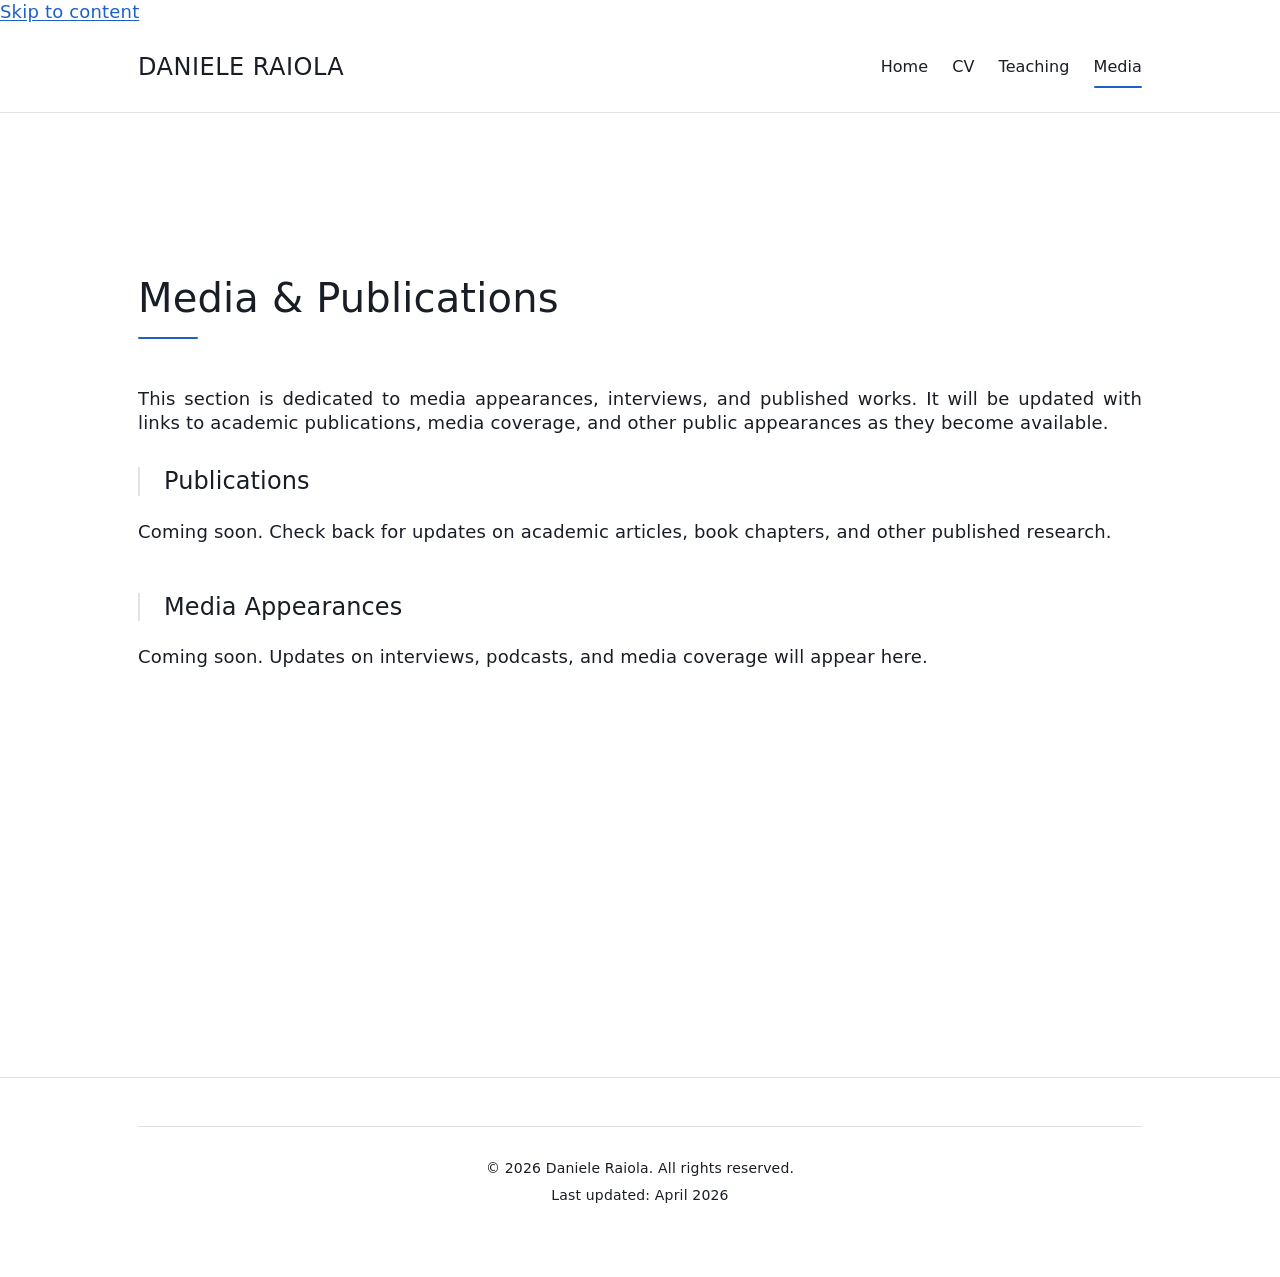
<file: media.html>
<!DOCTYPE html>
<html lang="en">
<head>
    <meta charset="UTF-8">
    <meta name="viewport" content="width=device-width, initial-scale=1.0">
    <meta name="description" content="Daniele Raiola - Media">
    <meta name="author" content="Daniele Raiola">
    <title>Media - Daniele Raiola</title>
    <link rel="stylesheet" href="styles/main.css">
</head>
<body>
    <a href="#main-content" class="skip-to-content">Skip to content</a>

    <!-- Navigation Header -->
    <header class="header">
        <div class="container">
            <div class="header-content">
                <div class="title-block">
                    <h1>DANIELE RAIOLA</h1>
                </div>
                <nav class="nav">
                    <a href="index.html" class="nav-link">Home</a>
                    <a href="cv.html" class="nav-link">CV</a>
                    <a href="teaching.html" class="nav-link">Teaching</a>
                    <a href="media.html" class="nav-link active">Media</a>
                </nav>
            </div>
        </div>
    </header>

    <main id="main-content">
        <!-- Media Section -->
        <section class="section">
            <div class="container">
                <h2>Media & Publications</h2>
                
                <p class="section-intro">
                    This section is dedicated to media appearances, interviews, and published works. 
                    It will be updated with links to academic publications, media coverage, and other public appearances as they become available.
                </p>

                <div class="speaking-subsection">
                    <h3 class="subsection-title">Publications</h3>
                    <p>Coming soon. Check back for updates on academic articles, book chapters, and other published research.</p>
                </div>

                <div class="speaking-subsection">
                    <h3 class="subsection-title">Media Appearances</h3>
                    <p>Coming soon. Updates on interviews, podcasts, and media coverage will appear here.</p>
                </div>
            </div>
        </section>
    </main>

    <!-- Footer -->
    <footer class="footer">
        <div class="container">
            <div class="footer-meta">
                <p class="copyright">© 2026 Daniele Raiola. All rights reserved.</p>
                <p class="last-updated">Last updated: April 2026</p>
            </div>
        </div>
    </footer>

    <!-- Smooth scroll behavior script -->
    <script>
        document.querySelectorAll('a[href^="#"]').forEach(anchor => {
            anchor.addEventListener('click', function (e) {
                e.preventDefault();
                const target = document.querySelector(this.getAttribute('href'));
                if (target) {
                    target.scrollIntoView({
                        behavior: 'smooth',
                        block: 'start'
                    });
                }
            });
        });
    </script>
</body>
</html>
</file>
<file: styles/main.css>
/* ============================================================================
   PORTFOLIO - DANIELE RAIOLA
   Design System: Airtable Inspired (DESIGN.md)
   ============================================================================ */

:root {
    /* === PRIMARY === */
    --theme-bg: #ffffff;
    --theme-text: #181d26;
    --theme-accent: #1b61c9;
    --theme-button-text-spotlight: rgba(249, 252, 255, 0.97);

    /* === SEMANTIC === */
    --theme-success-text: #006640;
    --theme-text-weak: rgba(4, 14, 32, 0.69);
    --theme-button-text-secondary-active: rgba(7, 12, 20, 0.82);

    /* === NEUTRAL === */
    --theme-secondary-text: #333333;
    --theme-mid-blue: #254fad;
    --theme-border: #e0e2e6;
    --theme-surface-light: #f8fafc;

    /* === SHADOWS === */
    --theme-shadow-blue: 0 0 1px rgba(0, 0, 0, 0.32), 0 0 2px rgba(0, 0, 0, 0.08), 0 1px 3px rgba(45, 127, 249, 0.28), 0 0 0 0.5px inset rgba(0, 0, 0, 0.06);
    --theme-shadow-soft: 0 0 20px rgba(15, 48, 106, 0.05);

    /* === TYPOGRAPHY === */
    --font-primary: Haas, -apple-system, system-ui, "Segoe UI", Roboto, sans-serif;
    --font-display: "Haas Groot Disp", Haas, -apple-system, system-ui, "Segoe UI", Roboto, sans-serif;

    /* === SPACING (8px base) === */
    --space-1: 0.5rem;
    --space-2: 1rem;
    --space-3: 1.5rem;
    --space-4: 2rem;
    --space-6: 3rem;
    --space-8: 4rem;

    /* === RADIUS === */
    --radius-sm: 2px;
    --radius-md: 12px;
    --radius-lg: 16px;
    --radius-xl: 24px;
    --radius-2xl: 32px;

    /* === TRANSITIONS === */
    --transition-fast: all 0.2s cubic-bezier(0.4, 0, 0.2, 1);
    --transition: all 0.3s cubic-bezier(0.4, 0, 0.2, 1);
}

/* === DARK MODE === */
[data-theme="dark"] {
    --theme-bg: #121518;
    --theme-text: #e8eaed;
    --theme-accent: #5f9fff;
    --theme-button-text-spotlight: rgba(18, 21, 24, 0.97);
    --theme-success-text: #4ade80;
    --theme-text-weak: rgba(200, 204, 210, 0.69);
    --theme-button-text-secondary-active: rgba(200, 204, 210, 0.82);
    --theme-secondary-text: #a0a4a9;
    --theme-mid-blue: #7ab3ff;
    --theme-border: #2d333b;
    --theme-surface-light: #1c2126;
    --theme-shadow-blue: 0 0 1px rgba(0, 0, 0, 0.32), 0 0 2px rgba(0, 0, 0, 0.08), 0 1px 3px rgba(95, 159, 255, 0.28), 0 0 0 0.5px inset rgba(0, 0, 0, 0.06);
    --theme-shadow-soft: 0 0 20px rgba(95, 159, 255, 0.08);
}

/* ============================================================================
   RESET & BASE
   ============================================================================ */

*, *::before, *::after {
    margin: 0;
    padding: 0;
    box-sizing: border-box;
}

html {
    scroll-behavior: smooth;
}

body {
    font-family: var(--font-primary);
    font-size: 18px;
    line-height: 1.35;
    letter-spacing: 0.18px;
    color: var(--theme-text);
    background-color: var(--theme-bg);
    -webkit-font-smoothing: antialiased;
}

/* ============================================================================
   TYPOGRAPHY (per DESIGN.md hierarchy)
   ============================================================================ */

h1, h2, h3, h4, h5, h6 {
    font-family: var(--font-primary);
    font-weight: 400;
    line-height: 1.25;
    color: var(--theme-text);
    margin-bottom: var(--space-3);
}

h1 {
    font-size: 48px;
    line-height: 1.15;
    letter-spacing: normal;
    margin-bottom: var(--space-1);
}

h2 {
    font-size: 40px;
    line-height: 1.25;
    margin-top: var(--space-8);
    margin-bottom: var(--space-6);
    position: relative;
    padding-bottom: var(--space-2);
}

h2::after {
    content: '';
    position: absolute;
    bottom: 0;
    left: 0;
    width: 60px;
    height: 2px;
    background: var(--theme-accent);
    border-radius: var(--radius-sm);
}

h3 {
    font-size: 32px;
    line-height: 1.20;
    margin-top: var(--space-4);
    margin-bottom: var(--space-3);
}

h4 {
    font-size: 24px;
    line-height: 1.25;
    letter-spacing: 0.12px;
    margin-bottom: var(--space-2);
}

h5 {
    font-size: 20px;
    line-height: 1.30;
    letter-spacing: 0.1px;
    font-weight: 500;
    margin-bottom: var(--space-2);
}

h6 {
    font-size: 16px;
    line-height: 1.30;
    letter-spacing: 0.08px;
    font-weight: 500;
}

p {
    line-height: 1.35;
    letter-spacing: 0.18px;
    margin-bottom: var(--space-3);
    color: var(--theme-text);
}

.section-intro {
    font-size: 18px;
    line-height: 1.35;
    letter-spacing: 0.18px;
    margin-bottom: var(--space-4);
    text-align: justify;
}

a {
    color: var(--theme-accent);
    text-decoration: underline;
    text-underline-offset: 2px;
    transition: var(--transition-fast);
}

a:hover {
    color: var(--theme-mid-blue);
}

em {
    font-style: italic;
    color: var(--theme-text-weak);
}

/* ============================================================================
   LAYOUT
   ============================================================================ */

.container {
    width: 100%;
    max-width: 1100px;
    margin: 0 auto;
    padding: 0 var(--space-6);
}

main {
    padding: var(--space-6) 0;
    min-height: 100vh;
}

.section {
    padding: var(--space-6) 0;
    border-bottom: none;
}

.section::before {
    content: '';
    display: block;
    height: 1px;
    background: linear-gradient(to right, transparent, var(--theme-border), transparent);
    margin-bottom: var(--space-6);
}

.section:first-of-type::before {
    display: none;
}

/* ============================================================================
   ACCESSIBILITY
   ============================================================================ */

*:focus-visible {
    outline: 2px solid var(--theme-accent);
    outline-offset: 2px;
    border-radius: var(--radius-sm);
}

@media (prefers-reduced-motion: reduce) {
    *, *::before, *::after {
        animation-duration: 0.01ms !important;
        transition-duration: 0.01ms !important;
    }
    html {
        scroll-behavior: auto;
    }
}

/* ============================================================================
   HEADER & NAVIGATION
   ============================================================================ */

.header {
    position: sticky;
    top: 0;
    z-index: 100;
    background: var(--theme-bg);
    border-bottom: 1px solid var(--theme-border);
    transition: var(--transition);
}

.header-content {
    display: flex;
    justify-content: space-between;
    align-items: center;
    padding: var(--space-3) 0;
    gap: var(--space-4);
    flex-wrap: wrap;
}

.title-block h1 {
    font-size: 24px;
    font-weight: 400;
    letter-spacing: 0.5px;
    margin: 0;
    color: var(--theme-text);
}

.nav {
    display: flex;
    gap: var(--space-3);
    flex-wrap: wrap;
    justify-content: flex-end;
    align-items: center;
}

.nav-link {
    font-size: 16px;
    font-weight: 500;
    letter-spacing: 0.08px;
    color: var(--theme-text);
    text-decoration: none;
    padding: var(--space-1) 0;
    border-bottom: 2px solid transparent;
    transition: var(--transition-fast);
    position: relative;
}

.nav-link::after {
    content: '';
    position: absolute;
    bottom: -2px;
    left: 0;
    width: 0;
    height: 2px;
    background: var(--theme-accent);
    transition: width 0.3s ease;
    border-radius: var(--radius-sm);
}

.nav-link:hover,
.nav-link.active {
    color: var(--theme-text);
}

.nav-link:hover::after,
.nav-link.active::after {
    width: 100%;
}

/* ============================================================================
    THEME TOGGLE
    ============================================================================ */

.theme-toggle {
    position: relative;
    width: 52px;
    height: 28px;
    padding: 2px;
    background: var(--theme-surface-light);
    border: 1px solid var(--theme-border);
    border-radius: 14px;
    cursor: pointer;
    transition: var(--transition-fast);
    flex-shrink: 0;
}

.theme-toggle:hover {
    border-color: var(--theme-accent);
}

.theme-toggle:focus-visible {
    outline: 2px solid var(--theme-accent);
    outline-offset: 2px;
}

.theme-toggle-thumb {
    position: absolute;
    top: 2px;
    left: 2px;
    width: 22px;
    height: 22px;
    background: var(--theme-bg);
    border-radius: 50%;
    box-shadow: 0 1px 3px rgba(0, 0, 0, 0.2);
    transition: transform 0.2s ease, background-color 0.2s ease;
}

.theme-toggle-thumb svg {
    position: absolute;
    top: 50%;
    left: 50%;
    transform: translate(-50%, -50%);
    width: 12px;
    height: 12px;
}

.theme-toggle-thumb .icon-sun {
    display: block;
    stroke: var(--theme-accent);
}

.theme-toggle-thumb .icon-moon {
    display: none;
    stroke: var(--theme-accent);
}

[data-theme="dark"] .theme-toggle-thumb .icon-sun {
    display: none;
}

[data-theme="dark"] .theme-toggle-thumb .icon-moon {
    display: block;
}

[data-theme="dark"] .theme-toggle {
    background: var(--theme-accent);
    border-color: var(--theme-accent);
}

[data-theme="dark"] .theme-toggle-thumb {
    transform: translateX(24px);
    background: var(--theme-bg);
}

/* ============================================================================
   BUTTONS
   ============================================================================ */

.btn {
    display: inline-block;
    padding: 16px 24px;
    font-size: 16px;
    font-weight: 500;
    letter-spacing: 0.08px;
    line-height: 1.25;
    border-radius: var(--radius-md);
    text-decoration: none;
    cursor: pointer;
    transition: var(--transition-fast);
    border: none;
}

.btn-primary {
    background: var(--theme-accent);
    color: var(--theme-button-text-spotlight);
    box-shadow: var(--theme-shadow-blue);
}

.btn-primary:hover {
    background: var(--theme-mid-blue);
    color: var(--theme-button-text-spotlight);
    text-decoration: none;
}

.btn-white {
    background: var(--theme-bg);
    color: var(--theme-text);
    border: 1px solid var(--theme-border);
}

.btn-white:hover {
    background: var(--theme-surface-light);
    color: var(--theme-text);
    text-decoration: none;
}

/* ============================================================================
   CARDS
   ============================================================================ */

.card {
    padding: var(--space-4);
    border: 1px solid var(--theme-border);
    background: var(--theme-bg);
    border-radius: var(--radius-lg);
    box-shadow: var(--theme-shadow-blue);
    transition: var(--transition);
}

.card:hover {
    box-shadow: var(--theme-shadow-soft);
    transform: translateY(-2px);
}

/* ============================================================================
   ABOUT SECTION
   ============================================================================ */

.about-grid {
    display: grid;
    grid-template-columns: 320px 1fr;
    gap: var(--space-6);
    align-items: start;
}

.about-image {
    position: sticky;
    top: 100px;
}

.profile-photo {
    width: 100%;
    max-width: 320px;
    aspect-ratio: 1 / 1;
    object-fit: cover;
    border-radius: var(--radius-xl);
    box-shadow: var(--theme-shadow-blue);
    transition: var(--transition);
}

.profile-photo:hover {
    box-shadow: var(--theme-shadow-soft);
    transform: translateY(-2px);
}

.about-text {
    flex: 1;
}

/* ============================================================================
   EDUCATION & EXPERIENCE ITEMS
   ============================================================================ */

.education-item,
.work-item {
    padding: var(--space-4);
    border: 1px solid var(--theme-border);
    background: var(--theme-bg);
    border-radius: var(--radius-lg);
    box-shadow: var(--theme-shadow-blue);
    transition: var(--transition);
    margin-bottom: var(--space-4);
}

.education-item:hover,
.work-item:hover {
    box-shadow: var(--theme-shadow-soft);
    border-color: var(--theme-accent);
}

.item-header {
    display: flex;
    justify-content: space-between;
    align-items: baseline;
    gap: var(--space-3);
    margin-bottom: var(--space-2);
    flex-wrap: wrap;
}

.item-title {
    font-size: 24px;
    line-height: 1.25;
    letter-spacing: 0.12px;
    font-weight: 400;
}

.item-grade {
    font-size: 14px;
    font-weight: 500;
    color: var(--theme-success-text);
    white-space: nowrap;
}

.item-org {
    font-size: 18px;
    color: var(--theme-accent);
    margin-bottom: var(--space-1);
    font-weight: 400;
}

.item-date {
    font-size: 14px;
    color: var(--theme-text-weak);
    margin-bottom: var(--space-3);
    letter-spacing: 0.28px;
}

.details-list {
    list-style: none;
    padding-left: 0;
}

.details-list li {
    margin-bottom: var(--space-2);
    color: var(--theme-text);
    padding-left: var(--space-3);
    position: relative;
    line-height: 1.35;
    letter-spacing: 0.18px;
}

.details-list li::before {
    content: '\2022';
    position: absolute;
    left: 0;
    color: var(--theme-accent);
}

.details-list strong {
    font-weight: 500;
    color: var(--theme-text);
}

/* ============================================================================
   SKILLS SECTION
   ============================================================================ */

.skills-grid {
    display: grid;
    grid-template-columns: repeat(auto-fit, minmax(280px, 1fr));
    gap: var(--space-4);
}

.skill-category {
    padding: var(--space-4);
    border: 1px solid var(--theme-border);
    background: var(--theme-bg);
    border-radius: var(--radius-lg);
    box-shadow: var(--theme-shadow-blue);
    transition: var(--transition);
}

.skill-category:hover {
    box-shadow: var(--theme-shadow-soft);
    border-color: var(--theme-accent);
}

.skill-category-title {
    font-size: 20px;
    color: var(--theme-accent);
    font-weight: 500;
    letter-spacing: 0.1px;
    margin-bottom: var(--space-3);
}

.skill-list {
    list-style: none;
}

.skill-list li {
    padding: var(--space-1) 0;
    border-bottom: 1px solid var(--theme-border);
    font-size: 16px;
    color: var(--theme-text);
    letter-spacing: 0.16px;
    transition: var(--transition-fast);
}

.skill-list li:last-child {
    border-bottom: none;
}

.skill-list li:hover {
    color: var(--theme-accent);
    padding-left: var(--space-1);
}

/* ============================================================================
   SPEAKING & CERTIFICATES
   ============================================================================ */

.speaking-subsection {
    margin-bottom: var(--space-6);
}

.subsection-title {
    font-size: 24px;
    color: var(--theme-text);
    letter-spacing: 0.12px;
    margin-top: var(--space-4);
    margin-bottom: var(--space-3);
    padding-left: var(--space-3);
    border-left: 2px solid var(--theme-border);
    transition: var(--transition-fast);
}

.subsection-title:hover {
    border-left-color: var(--theme-accent);
}

.speaking-item {
    padding: var(--space-4);
    border: 1px solid var(--theme-border);
    background: var(--theme-bg);
    border-radius: var(--radius-lg);
    box-shadow: var(--theme-shadow-blue);
    transition: var(--transition);
    margin-bottom: var(--space-3);
}

.speaking-item:hover {
    box-shadow: var(--theme-shadow-soft);
    border-color: var(--theme-accent);
}

.speaking-title {
    font-size: 18px;
    font-weight: 500;
    margin-bottom: var(--space-1);
    color: var(--theme-text);
}

.speaking-subtitle {
    font-size: 16px;
    color: var(--theme-accent);
    font-weight: 400;
    margin-bottom: var(--space-2);
    line-height: 1.35;
}

.speaking-meta {
    font-size: 14px;
    color: var(--theme-text-weak);
    letter-spacing: 0.28px;
}

/* ============================================================================
   CERTIFICATES & BADGES
   ============================================================================ */

.certificate-item {
    display: flex;
    gap: var(--space-4);
    padding: var(--space-4);
    border: 1px solid var(--theme-border);
    background: var(--theme-bg);
    border-radius: var(--radius-lg);
    box-shadow: var(--theme-shadow-blue);
    transition: var(--transition);
    align-items: flex-start;
}

.certificate-item:hover {
    box-shadow: var(--theme-shadow-soft);
    border-color: var(--theme-accent);
}

.certificate-badge {
    flex: 0 0 120px;
}

.badge-image {
    width: 100%;
    max-width: 120px;
    border-radius: var(--radius-md);
    object-fit: contain;
}

.certificate-details {
    flex: 1;
}

.cert-title {
    font-size: 18px;
    font-weight: 500;
    margin-bottom: var(--space-1);
    color: var(--theme-text);
}

.cert-issuer {
    font-size: 16px;
    color: var(--theme-accent);
    margin-bottom: var(--space-1);
}

.cert-date {
    font-size: 14px;
    color: var(--theme-text-weak);
    letter-spacing: 0.28px;
    margin-bottom: var(--space-2);
}

.cert-description {
    font-size: 14px;
    color: var(--theme-text-weak);
    line-height: 1.35;
}

/* ============================================================================
   THESIS ITEMS
   ============================================================================ */

.thesis-item {
    padding: var(--space-4);
    border: 1px solid var(--theme-border);
    background: var(--theme-bg);
    border-radius: var(--radius-lg);
    box-shadow: var(--theme-shadow-blue);
    transition: var(--transition);
    margin-bottom: var(--space-4);
}

.thesis-item:hover {
    box-shadow: var(--theme-shadow-soft);
    border-color: var(--theme-accent);
}

.thesis-title {
    font-size: 20px;
    line-height: 1.30;
    letter-spacing: 0.1px;
    margin-bottom: var(--space-2);
    color: var(--theme-text);
}

.thesis-date {
    font-size: 16px;
    color: var(--theme-accent);
    font-weight: 400;
    margin-bottom: var(--space-3);
}

.thesis-abstract {
    margin-top: var(--space-3);
}

.thesis-abstract h6 {
    font-size: 16px;
    font-weight: 600;
    margin-bottom: var(--space-2);
    color: var(--theme-text);
}

.thesis-abstract p {
    font-size: 15px;
    line-height: 1.50;
    color: var(--theme-text-weak);
    text-align: justify;
    margin-bottom: var(--space-2);
}

/* ============================================================================
   CONTACT SECTION
   ============================================================================ */

.contact-grid {
    display: grid;
    grid-template-columns: repeat(auto-fit, minmax(250px, 1fr));
    gap: var(--space-4);
    margin-bottom: var(--space-4);
}

.contact-item {
    padding: var(--space-4);
    border: 1px solid var(--theme-border);
    background: var(--theme-bg);
    border-radius: var(--radius-lg);
    box-shadow: var(--theme-shadow-blue);
    transition: var(--transition);
    display: flex;
    flex-direction: column;
    gap: var(--space-1);
}

.contact-item:hover {
    box-shadow: var(--theme-shadow-soft);
    border-color: var(--theme-accent);
}

.contact-label {
    font-size: 14px;
    font-weight: 500;
    color: var(--theme-accent);
    letter-spacing: 0.07px;
    text-transform: uppercase;
}

.contact-value {
    font-size: 16px;
    color: var(--theme-text);
}

.contact-value a {
    color: var(--theme-accent);
    text-decoration: underline;
}

.contact-value a:hover {
    color: var(--theme-mid-blue);
}

/* ============================================================================
   FOOTER
   ============================================================================ */

.footer {
    background: var(--theme-bg);
    border-top: 1px solid var(--theme-border);
    padding: var(--space-6) 0;
    margin-top: var(--space-8);
    text-align: center;
}

.footer-meta {
    padding-top: var(--space-4);
    border-top: 1px solid var(--theme-border);
    font-size: 14px;
    color: var(--theme-text-weak);
    letter-spacing: 0.28px;
}

.copyright {
    margin-bottom: var(--space-1);
}

/* ============================================================================
   ANIMATIONS
   ============================================================================ */

@keyframes fadeInUp {
    from {
        opacity: 0;
        transform: translateY(20px);
    }
    to {
        opacity: 1;
        transform: translateY(0);
    }
}

@keyframes slideInLeft {
    from {
        opacity: 0;
        transform: translateX(-20px);
    }
    to {
        opacity: 1;
        transform: translateX(0);
    }
}

@keyframes fadeIn {
    from { opacity: 0; }
    to { opacity: 1; }
}

body {
    animation: fadeIn 0.5s ease-out;
}

.header {
    animation: slideInLeft 0.6s ease-out;
}

.section {
    animation: fadeInUp 0.8s ease-out backwards;
}

.card,
.education-item,
.work-item,
.speaking-item,
.skill-category,
.certificate-item,
.thesis-item,
.contact-item {
    animation: fadeInUp 0.6s ease-out backwards;
}

.card:nth-child(1),
.education-item:nth-child(1),
.work-item:nth-child(1),
.speaking-item:nth-child(1),
.thesis-item:nth-child(1) { animation-delay: 0.1s; }

.card:nth-child(2),
.education-item:nth-child(2),
.work-item:nth-child(2),
.speaking-item:nth-child(2),
.thesis-item:nth-child(2) { animation-delay: 0.2s; }

.card:nth-child(3),
.education-item:nth-child(3),
.work-item:nth-child(3),
.speaking-item:nth-child(3),
.thesis-item:nth-child(3) { animation-delay: 0.3s; }

/* ============================================================================
   RESPONSIVE DESIGN
   ============================================================================ */

@media (max-width: 1024px) {
    .container {
        max-width: 900px;
        padding: 0 var(--space-4);
    }

    .hero-title {
        font-size: 40px;
    }

    h1 { font-size: 40px; }
    h2 { font-size: 32px; }
    h3 { font-size: 28px; }
}

@media (max-width: 768px) {
    .container {
        padding: 0 var(--space-3);
    }

    h1 { font-size: 32px; }
    h2 { font-size: 28px; }
    h3 { font-size: 24px; }

    .header-content {
        flex-direction: column;
        align-items: flex-start;
        gap: var(--space-3);
    }

    .nav {
        width: 100%;
        justify-content: flex-start;
        gap: var(--space-3);
    }

    .about-grid {
        grid-template-columns: 1fr;
    }

    .about-image {
        position: static;
        display: flex;
        justify-content: center;
    }

    .profile-photo {
        max-width: 280px;
    }

    .hero {
        padding: var(--space-6) var(--space-3);
    }

    .hero-title {
        font-size: 32px;
    }

    .item-header {
        flex-direction: column;
        align-items: flex-start;
    }

    .item-grade {
        margin-top: var(--space-1);
    }

    .certificate-item {
        flex-direction: column;
        align-items: center;
        text-align: center;
    }

    .certificate-badge {
        flex: 0 0 auto;
    }

    .contact-grid {
        grid-template-columns: 1fr;
    }
}

@media (max-width: 480px) {
    .container {
        padding: 0 var(--space-2);
    }

    h1 { font-size: 28px; }
    h2 { font-size: 24px; }
    h3 { font-size: 20px; }

    body {
        font-size: 16px;
    }

    .section-intro {
        font-size: 16px;
    }

    .nav {
        flex-direction: column;
        align-items: flex-start;
        gap: var(--space-2);
    }

    .nav-link {
        font-size: 14px;
    }

    .hero-title {
        font-size: 28px;
    }

    .hero-subtitle {
        font-size: 16px;
    }

    .btn {
        padding: 12px 20px;
        font-size: 14px;
    }

    .skills-grid {
        grid-template-columns: 1fr;
    }
}

/* ============================================================================
   PRINT STYLES
   ============================================================================ */

@media print {
    .header {
        border-bottom: 1px solid #000;
    }
    .nav { display: none; }
    body { background: #fff; color: #000; }
    a { color: #0000ee; }
    .footer { border-top: 1px solid #000; }
}
</file>
